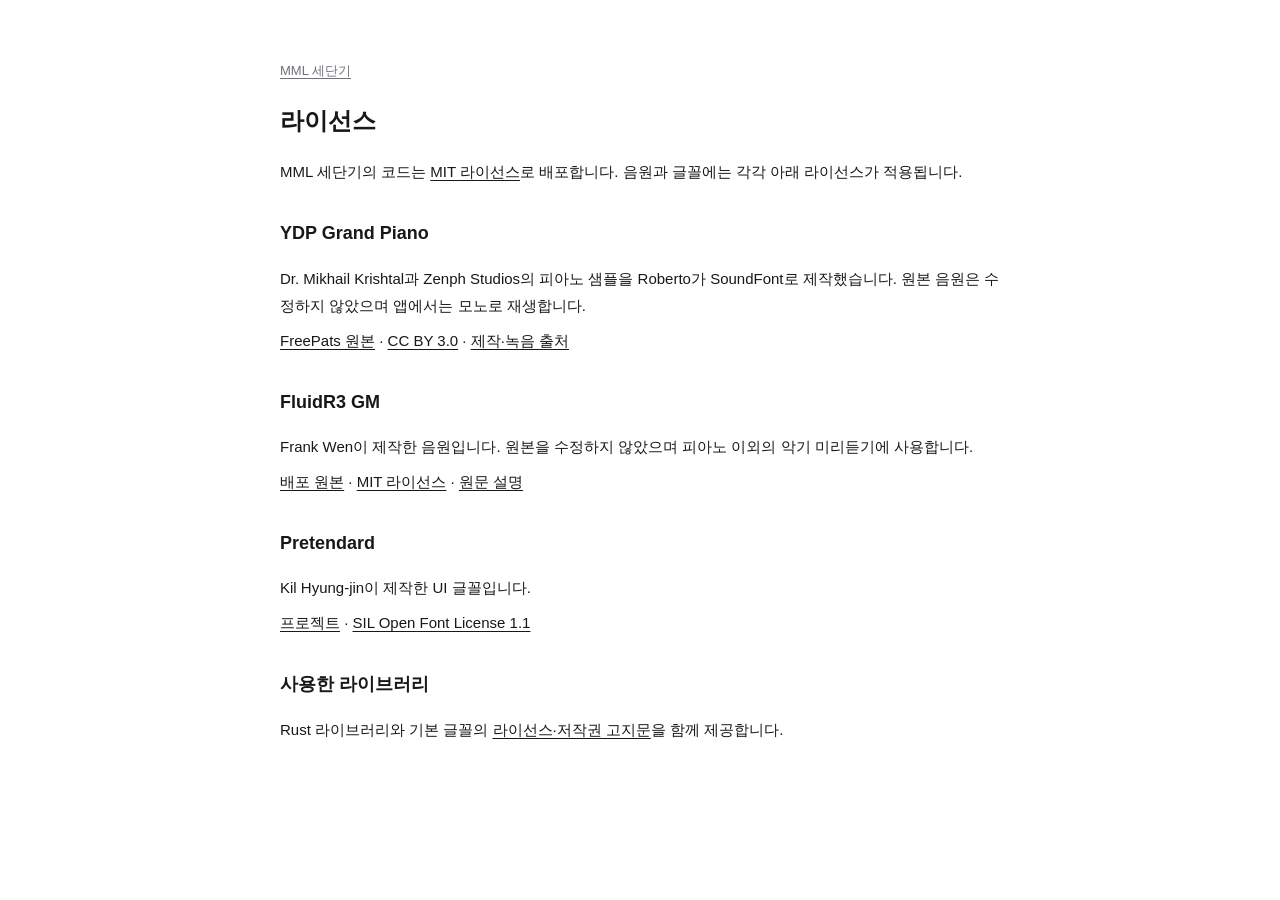
<file: web/licenses.html>
<!doctype html>
<html lang="ko">
  <head>
    <meta charset="utf-8">
    <meta name="viewport" content="width=device-width, initial-scale=1">
    <title>라이선스 · MML 세단기</title>
    <link rel="icon" type="image/svg+xml" href="./icon.svg">
    <style>
      /* 음원·글꼴·코드의 출처와 원문 라이선스를 읽기 쉽게 표시합니다. */
      :root { color-scheme: light; color: #18181b; background: #fff; font-family: "Malgun Gothic", sans-serif; }
      body { max-width: 720px; margin: 56px auto; padding: 0 24px; font-size: 15px; line-height: 1.8; }
      h1 { font-size: 24px; font-weight: 600; }
      h2 { margin-top: 32px; font-size: 18px; font-weight: 600; }
      p { margin: 8px 0; }
      a { color: inherit; text-underline-offset: 3px; }
      .back { color: #71717a; font-size: 13px; }
    </style>
  </head>
  <body>
    <a class="back" href="./">MML 세단기</a>
    <h1>라이선스</h1>
    <p>MML 세단기의 코드는 <a href="./docs/licenses/LICENSE">MIT 라이선스</a>로 배포합니다. 음원과 글꼴에는 각각 아래 라이선스가 적용됩니다.</p>

    <h2>YDP Grand Piano</h2>
    <p>Dr. Mikhail Krishtal과 Zenph Studios의 피아노 샘플을 Roberto가 SoundFont로 제작했습니다. 원본 음원은 수정하지 않았으며 앱에서는 모노로 재생합니다.</p>
    <p><a href="https://freepats.zenvoid.org/Piano/acoustic-grand-piano.html">FreePats 원본</a> · <a href="./docs/licenses/assets/soundfonts/YDPGrand/CC-BY-3.0.txt">CC BY 3.0</a> · <a href="./docs/licenses/assets/soundfonts/YDPGrand/YDP-GrandPiano-20160804.txt">제작·녹음 출처</a></p>

    <h2>FluidR3 GM</h2>
    <p>Frank Wen이 제작한 음원입니다. 원본을 수정하지 않았으며 피아노 이외의 악기 미리듣기에 사용합니다.</p>
    <p><a href="https://packages.debian.org/sid/fluid-soundfont-gm">배포 원본</a> · <a href="./docs/licenses/assets/soundfonts/FluidR3/LICENSE.txt">MIT 라이선스</a> · <a href="./docs/licenses/assets/soundfonts/FluidR3/upstream-README.txt">원문 설명</a></p>

    <h2>Pretendard</h2>
    <p>Kil Hyung-jin이 제작한 UI 글꼴입니다.</p>
    <p><a href="https://github.com/orioncactus/pretendard">프로젝트</a> · <a href="./docs/licenses/assets/fonts/OFL-Pretendard.txt">SIL Open Font License 1.1</a></p>

    <h2>사용한 라이브러리</h2>
    <p>Rust 라이브러리와 기본 글꼴의 <a href="./docs/licenses/licenses/Rust-dependencies.txt">라이선스·저작권 고지문</a>을 함께 제공합니다.</p>
  </body>
</html>
</file>
